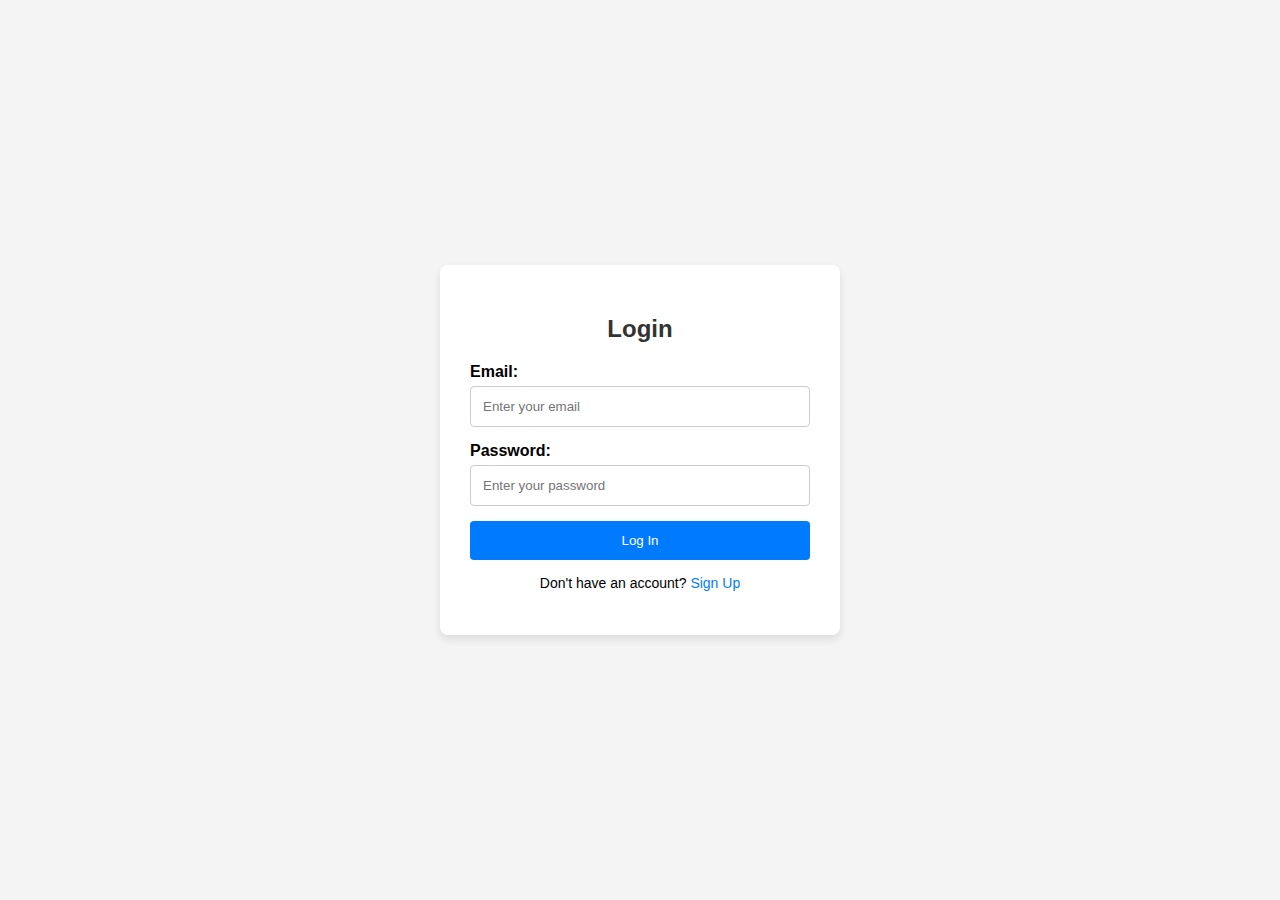
<file: index.html>
<!DOCTYPE html>
<html lang="en">
<head>
  <meta charset="UTF-8">
  <meta name="viewport" content="width=device-width, initial-scale=1.0">
  <title>Login</title>
  <link rel="stylesheet" href="styles.css">
</head>
<body>
  <div class="form-container">
    <h2>Login</h2>
    <form action="/login" method="POST">
      <label for="email">Email:</label>
      <input type="email" id="email" name="email" required placeholder="Enter your email">

      <label for="password">Password:</label>
      <input type="password" id="password" name="password" required placeholder="Enter your password">

      <button type="submit">Log In</button>
    </form>

    <p>Don't have an account? <a href="2index.html">Sign Up</a></p>
  </div>
</body>
</html>
</file>
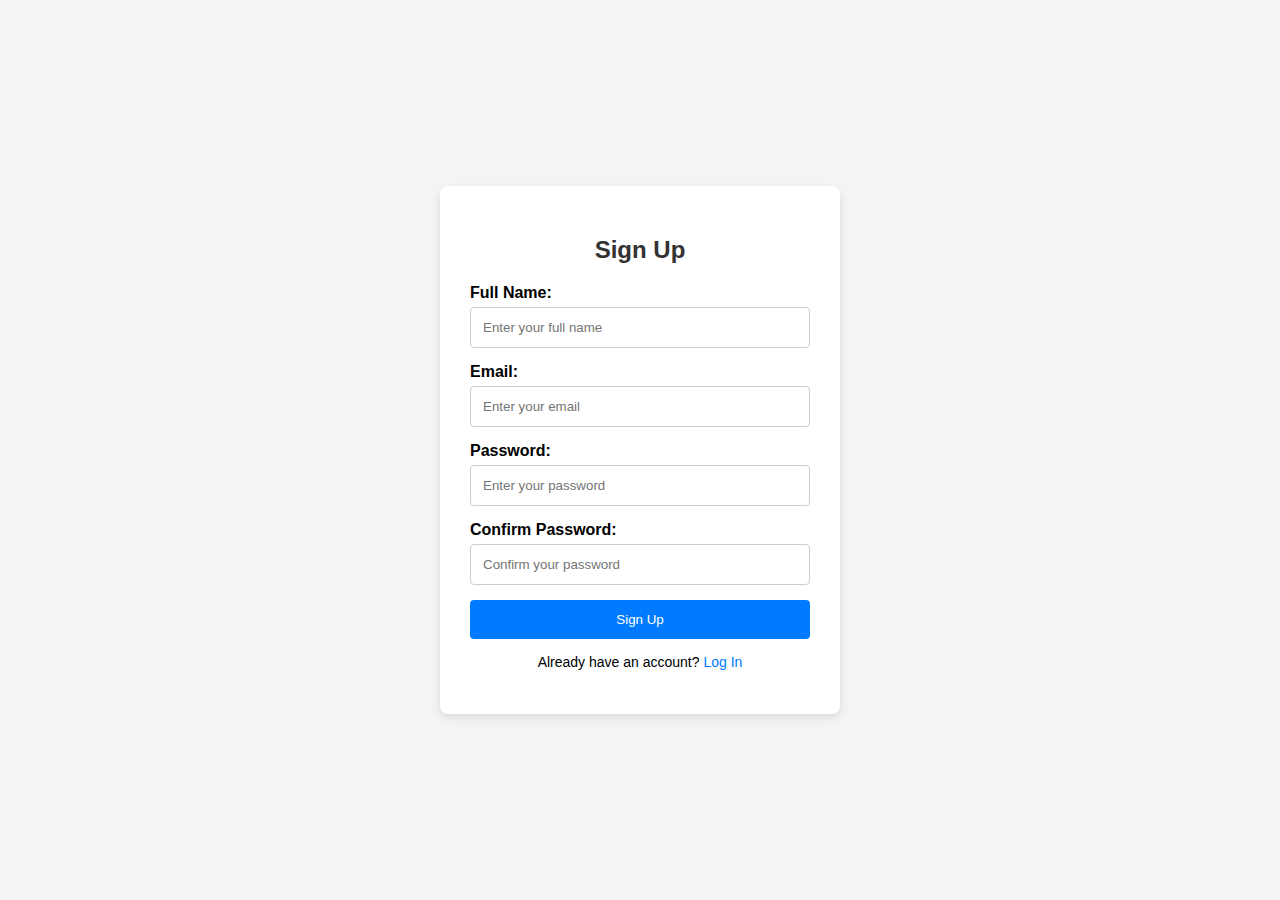
<file: 2index.html>
<!DOCTYPE html>
<html lang="en">
<head>
  <meta charset="UTF-8">
  <meta name="viewport" content="width=device-width, initial-scale=1.0">
  <title>Sign Up</title>
  <link rel="stylesheet" href="styles.css">
</head>
<body>
  <div class="form-container">
    <h2>Sign Up</h2>
    <form action="/signup" method="POST">
      <label for="fullname">Full Name:</label>
      <input type="text" id="fullname" name="fullname" required placeholder="Enter your full name">

      <label for="email">Email:</label>
      <input type="email" id="email" name="email" required placeholder="Enter your email">

      <label for="password">Password:</label>
      <input type="password" id="password" name="password" required placeholder="Enter your password">

      <label for="confirm-password">Confirm Password:</label>
      <input type="password" id="confirm-password" name="confirm-password" required placeholder="Confirm your password">

      <button type="submit">Sign Up</button>
    </form>

    <p>Already have an account? <a href="index.html">Log In</a></p>
  </div>
</body>
</html>
</file>
<file: styles.css>
body {
    font-family: Arial, sans-serif;
    background-color: #f4f4f4;
    margin: 0;
    padding: 0;
    display: flex;
    justify-content: center;
    align-items: center;
    height: 100vh;
  }
  
  .form-container {
    background-color: white;
    padding: 30px;
    border-radius: 8px;
    box-shadow: 0 4px 8px rgba(0, 0, 0, 0.1);
    width: 100%;
    max-width: 400px;
    box-sizing: border-box;
  }
  
  h2 {
    text-align: center;
    color: #333;
    margin-bottom: 20px;
  }
  
  form {
    display: flex;
    flex-direction: column;
  }
  
  label {
    margin-bottom: 5px;
    font-weight: bold;
  }
  
  input {
    padding: 12px;
    margin-bottom: 15px;
    border: 1px solid #ccc;
    border-radius: 4px;
    width: 100%;
    box-sizing: border-box;
  }
  
  button {
    padding: 12px;
    background-color: #007bff;
    color: white;
    border: none;
    border-radius: 4px;
    cursor: pointer;
    width: 100%;
    box-sizing: border-box;
  }
  
  button:hover {
    background-color: #0056b3;
  }
  
  p {
    text-align: center;
    font-size: 14px;
    margin-top: 15px;
  }
  
  a {
    color: #007bff;
    text-decoration: none;
  }
  
  a:hover {
    text-decoration: underline;
  }
  
  /* Media Queries for Responsiveness */
  @media screen and (max-width: 768px) {
    body {
      padding: 10px;
    }
  
    .form-container {
      padding: 20px;
      max-width: 90%;
    }
  
    h2 {
      font-size: 24px;
    }
  
    input, button {
      padding: 10px;
    }
  
    button {
      font-size: 16px;
    }
  
    p {
      font-size: 12px;
    }
  }
  
  /* Mobile-First Approach for Small Devices */
  @media screen and (max-width: 480px) {
    .form-container {
      padding: 15px;
    }
  
    h2 {
      font-size: 22px;
    }
  
    input, button {
      padding: 8px;
    }
  
    button {
      font-size: 14px;
    }

    p {
      font-size: 12px;
     }
  }
</file>
